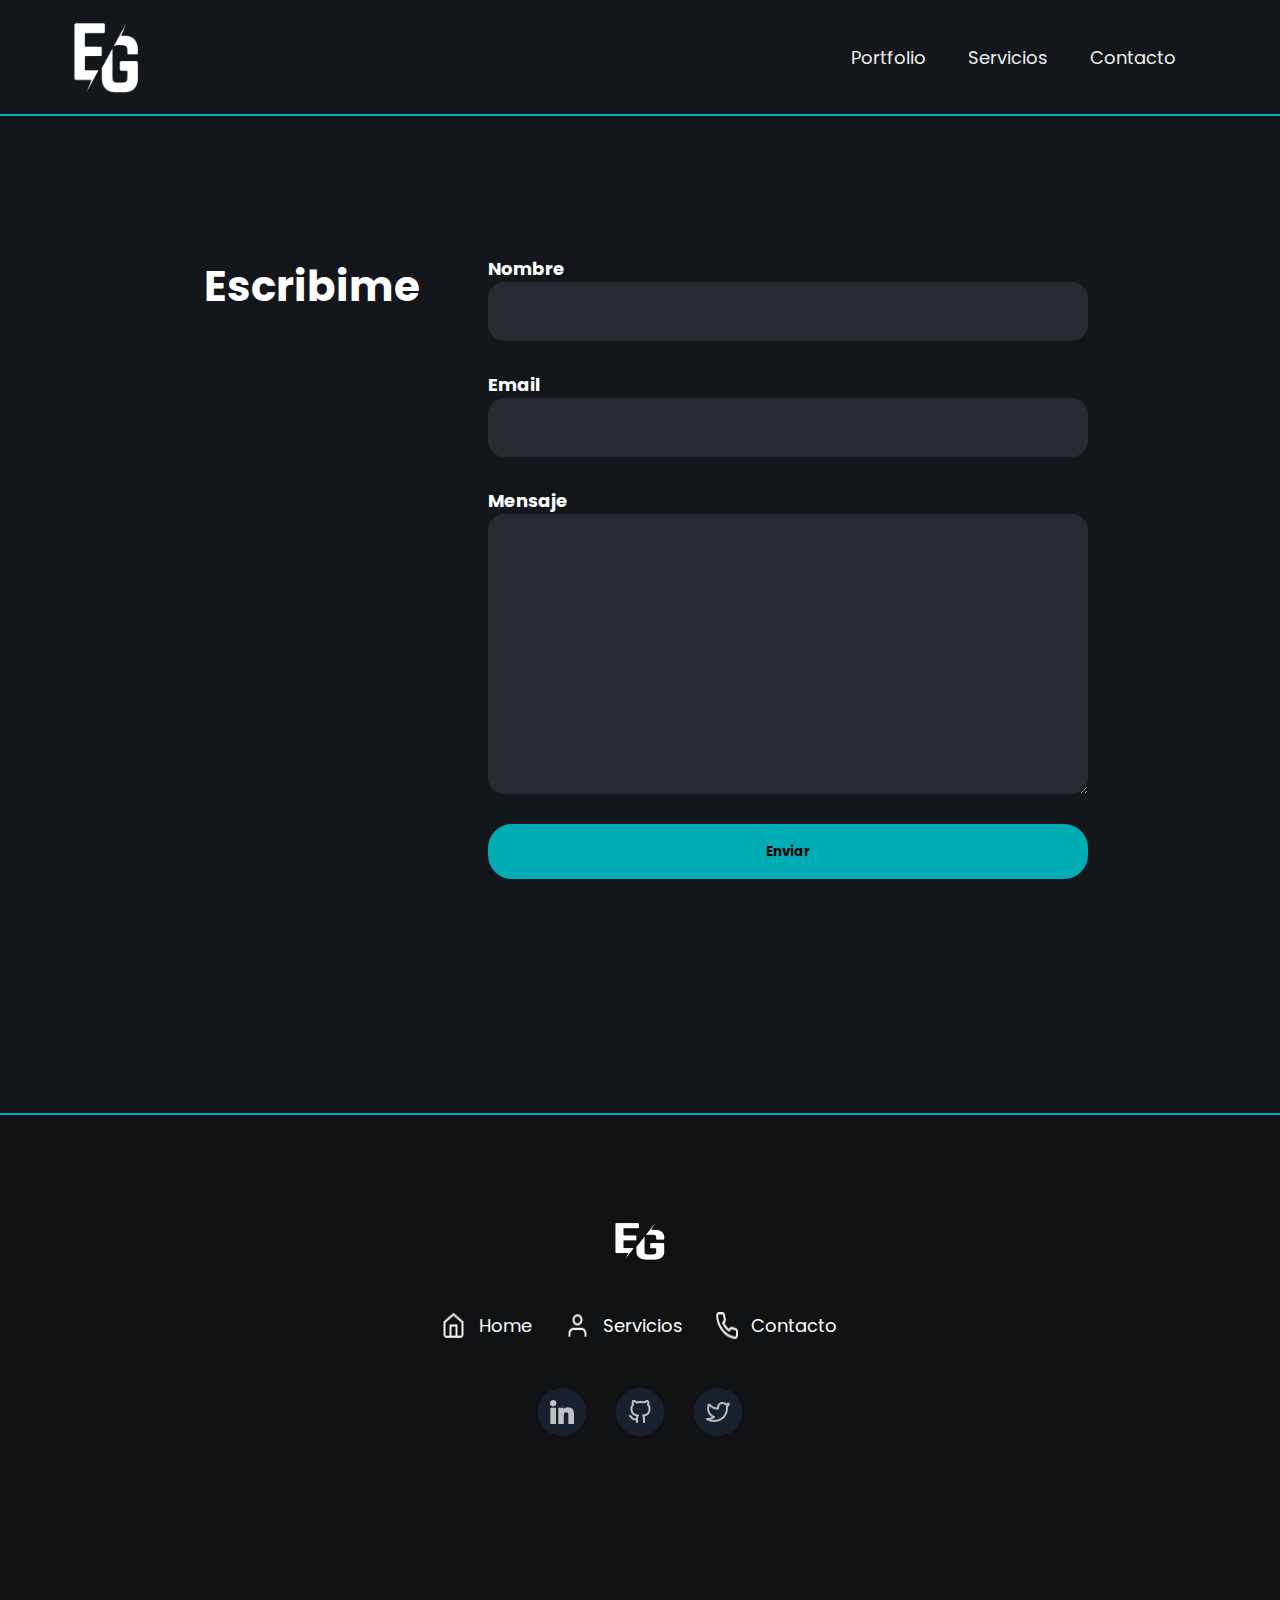
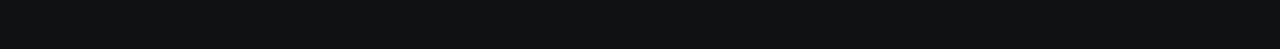
<file: contacto.html>
<!DOCTYPE html>
<html lang="en">
  <head>
    <meta charset="UTF-8" />
    <meta http-equiv="X-UA-Compatible" content="IE=edge" />
    <meta name="viewport" content="width=device-width, initial-scale=1.0" />
    <link rel="stylesheet" href="./components/header-comp/header.css" />
    <link rel="stylesheet" href="./components/footer-comp/footer.css" />
    <!-- <link rel="stylesheet" href="./pages/contacto.css" /> -->
    <link rel="stylesheet" href="./components/form-comp/form.css" />
    <link rel="preconnect" href="https://fonts.googleapis.com" />
    <link rel="preconnect" href="https://fonts.gstatic.com" crossorigin />
    <link
      href="https://fonts.googleapis.com/css2?family=Poppins:wght@400;700&display=swap"
      rel="stylesheet"
    />
    <title>Contacto</title>
    <script defer src="./components/header-comp/header.js"></script>
    <!-- funcion crea elemento tipo div -->
    <script defer src="./components/footer-comp/footer.js"></script>
    <!-- funcion crea elemento tipo div -->
    <script defer src="./main.js"></script>
    <script defer src="./components/header-comp/burger.js"></script>
    <!-- funcion busca un elemento de tu html -->
  </head>
  <body>
    <header class="section-header"></header>

    <div class="linea-divisora"></div>
    <section class="formulario">
      <div class="formulario__container">
        <div class="formulario__container-title">
          <h3 class="formulario__title">Escribime</h3>
        </div>
        <div class="formulario__container-fields">
          <div class="field">
            <label id="name" for="text">Nombre</label>
            <input id="name" class="formulario__input" type="text" />
          </div>

          <div class="field">
            <label id="email" for="text">Email</label>
            <input id="email" class="formulario__input" type="text" />
          </div>

          <div class="field">
            <label id="email" for="text">Mensaje</label>
            <textarea
              name=""
              class="formulario__textarea"
              id="mensaje"
              cols="30"
              rows="10"
            ></textarea>
          </div>

          <div class="field">
            <button class="formulario__button">Enviar</button>
          </div>
        </div>
      </div>
    </section>
    <div class="linea-divisora"></div>

    <footer class="section-footer"></footer>
  </body>
</html>
</file>
<file: components/header-comp/header.css>
/*...........................................Header*/

.header {
  display: flex;
  justify-content: space-between;
  align-items: center;
  background-color: #13171c;
  height: 114px;
  padding: 0 24px;
}

.img-logo {
  width: 70px;
  height: 58px;
  padding-bottom: 10px;
}
.header__home {
  width: 70px;
  height: 58px;
}
.header__container-links {
  display: none;
}

.header__contenido-menu {
  background-color: #000000;
  position: absolute;
  top: 0;
  left: 0;
  right: 0;
  bottom: 0;
  border: 5px solid #00adb5;
  display: none;
  flex-direction: column;
}

.header__container-button {
  text-align: end;
  padding-top: 30px;
  padding-right: 17px;
}

.ventana__contenido {
  width: 275px;
  height: 288px;
  padding-top: 100px;
  margin: 0 auto;
  text-align: center;
}

.ventana__title {
  text-align: center;
  font-family: "Poppins", sans-serif;
  font-size: 42px;
  font-weight: 500;
  margin-top: 20px;
  color: white;
  text-decoration: none;
}

.container__link {
  padding-top: 35px;
}

@media (min-width: 800px) {
  .header__menu-abre {
    display: none;
  }
}

@media (min-width: 800px) {
  .header__container-links {
    display: inherit;
  }
}

@media (min-width: 800px) {
  .header__enlaces {
    text-decoration: none;
    font-family: "Poppins", sans-serif;
    font-size: 18px;
    color: #eeeeee;
    padding-left: 42px;
  }
}

@media (min-width: 800px) {
  .header__enlaces:hover {
    color: #00adb5;
  }
}

@media (min-width: 1024px) {
  .img-logo {
    width: 100px;
    height: 85px;
    margin-left: 50px;
  }
}

@media (min-width: 1024px) {
  .header__container-links {
    margin-right: 80px;
  }
}
</file>
<file: components/footer-comp/footer.css>
/*                               Seccion Footer */
.section-footer {
  height: 534px;
  background-color: #0f1113;
  color: white;
}

.footer {
  height: 534px;
  color: white;
}

.footer__container-secciones p {
  font-family: Poppins;
  font-weight: 400;
  font-size: 18px;
}

.footer__container {
  width: 200px;
  display: flex;
  flex-direction: column;
  align-items: center;
  justify-content: center;
  padding: 79px 92px;
}

.footer__container-img {
  padding-bottom: 48px;
}

.footer__container-secciones {
  display: flex;
  flex-direction: column;
  gap: 20px;
}

.footer__secciones {
  display: flex;
  padding-left: 13px;
  text-decoration: none;
  color: white;
}

.contenedor-links {
  width: 200px;
  display: flex;
  justify-content: center;
  gap: 30px;
}

.footer__container-icons {
  display: flex;
  justify-content: space-between;
  padding-top: 49px;
  gap: 25px;
}

@media (min-width: 450px) {
  .footer__container {
    width: 270px;
  }
}

@media (min-width: 600px) {
  .footer__container {
    width: 460px;
  }
}

@media (min-width: 660px) {
  .footer__container {
    width: 100%;
    padding: 100px 0 0 0;
  }
}

@media (min-width: 768px) {
  .footer__container-secciones {
    flex-direction: row;
    width: 425px;
  }
}
</file>
<file: components/form-comp/form.css>
* {
  margin: 0;
  padding: 0;
}

.linea-divisora {
  height: 2px;
  background-color: #00adb5;
}

.formulario {
  height: 997px;
  background-color: #13171c;
  font-family: Poppins;
  color: #ffffff;
}

.formulario__container {
  display: flex;
  flex-direction: column;
  align-items: center;
  padding: 50px 50px;
}

.formulario__container-title {
  padding: 39px 69px;
}

.formulario__title {
  font-size: 42px;
  font-weight: 700;
}

.field {
  display: flex;
  flex-direction: column;
  padding-bottom: 30px;
}

.field label {
  font-size: 18px;
  font-weight: 700;
}

.formulario__input {
  width: 279px;
  height: 59px;
  background-color: rgba(57, 62, 70, 0.5);
  border: none;
  border-radius: 16px;
  color: white;
}

.formulario__textarea {
  width: 279px;
  height: 280px;
  background-color: rgba(57, 62, 70, 0.5);
  border: none;
  border-radius: 16px;
  color: white;
}

.formulario__button {
  height: 55px;
  background-color: #00adb5;
  border: none;
  border-radius: 24px;
  font-family: "Poppins";
  font-weight: 700;
  color: #000000;
}

.formulario__button:hover {
  background-color: #00acb577;
}

@media (min-width: 960px) {
  .formulario__container {
    flex-direction: row;
    padding: 50px 50px 50px 0px;
  }
}

@media (min-width: 960px) {
  .formulario__container-title {
    height: 654px;
  }
}

@media (min-width: 1024px) {
  .formulario__container {
    width: 960px;
  }
}

@media (min-width: 1024px) {
  .formulario__container-fields {
    width: 600px;
  }
}

@media (min-width: 1024px) {
  .formulario__input {
    width: 600px;
  }
}

@media (min-width: 1024px) {
  .formulario__textarea {
    width: 600px;
  }
}

@media (min-width: 1280px) {
  .formulario__container {
    margin: 0 auto;
    padding-top: 100px;
  }
}
</file>
